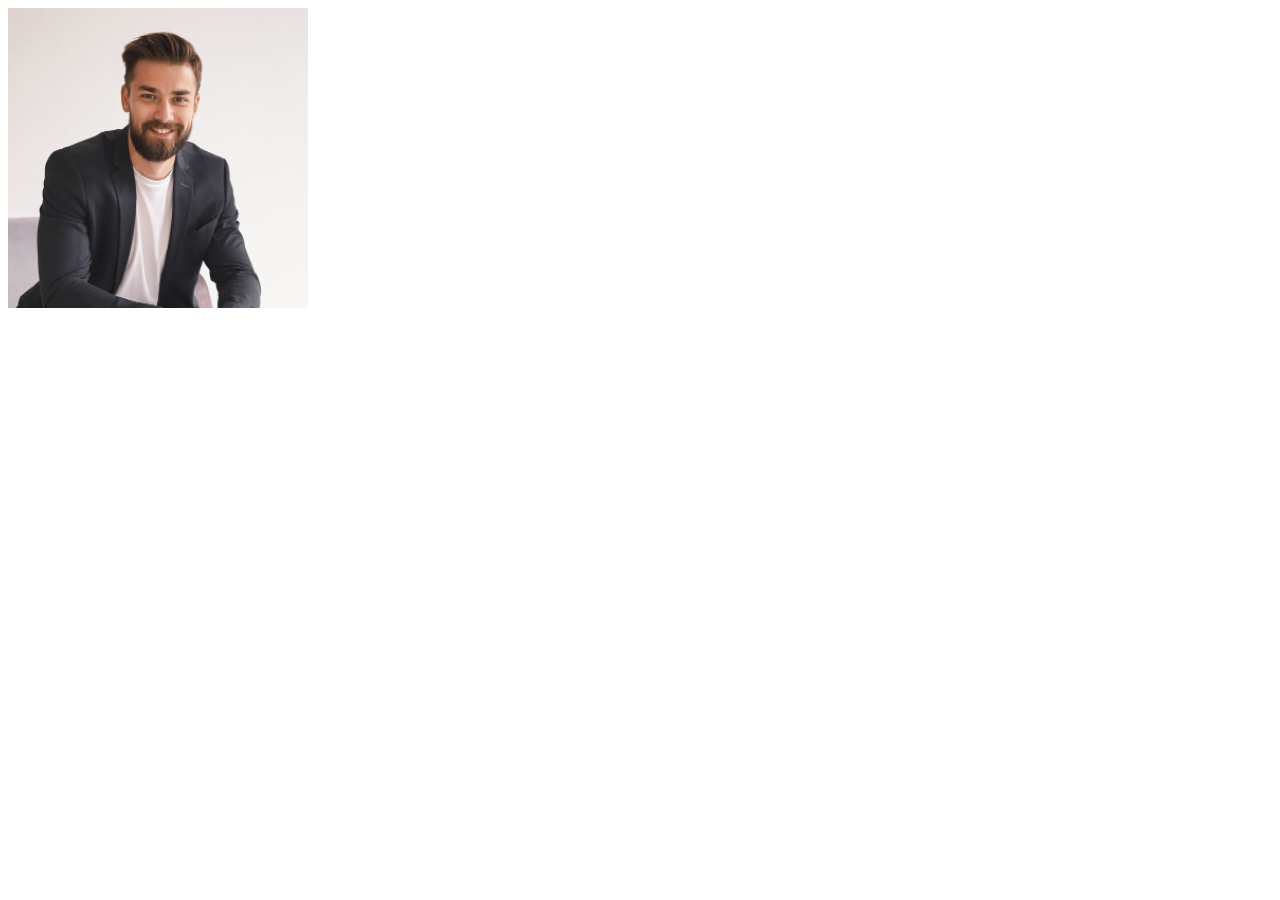
<file: index.html>
<!DOCTYPE html>
<html lang="en">
<head>
    <meta charset="UTF-8">
    <meta http-equiv="X-UA-Compatible" content="IE=edge">
    <meta name="viewport" content="width=device-width, initial-scale=1.0">
    <title>Document</title>
    <style>
        .section{
            width: 300px;
            height: 300px;
            position: relative;
        }
        .section:hover .detsils{
            display: block;
        }
        img{
            width: 100%;
            z-index: 10;
        }
        .detsils{
            width: 300px;
            height: 300px;
            background-color: rgba(235, 15, 206, 0.5);
            position: absolute;
            top: 0;
            display: none;
            transition-duration: 5s !important;
        }

    </style>
</head>
<body>
    
    <div class="section">
        <div class="img">
            <img src="/teacher7.jpg" alt="">
        </div>
        <div class="detsils">
            
        </div>
    </div>



</body>
</html>
</file>
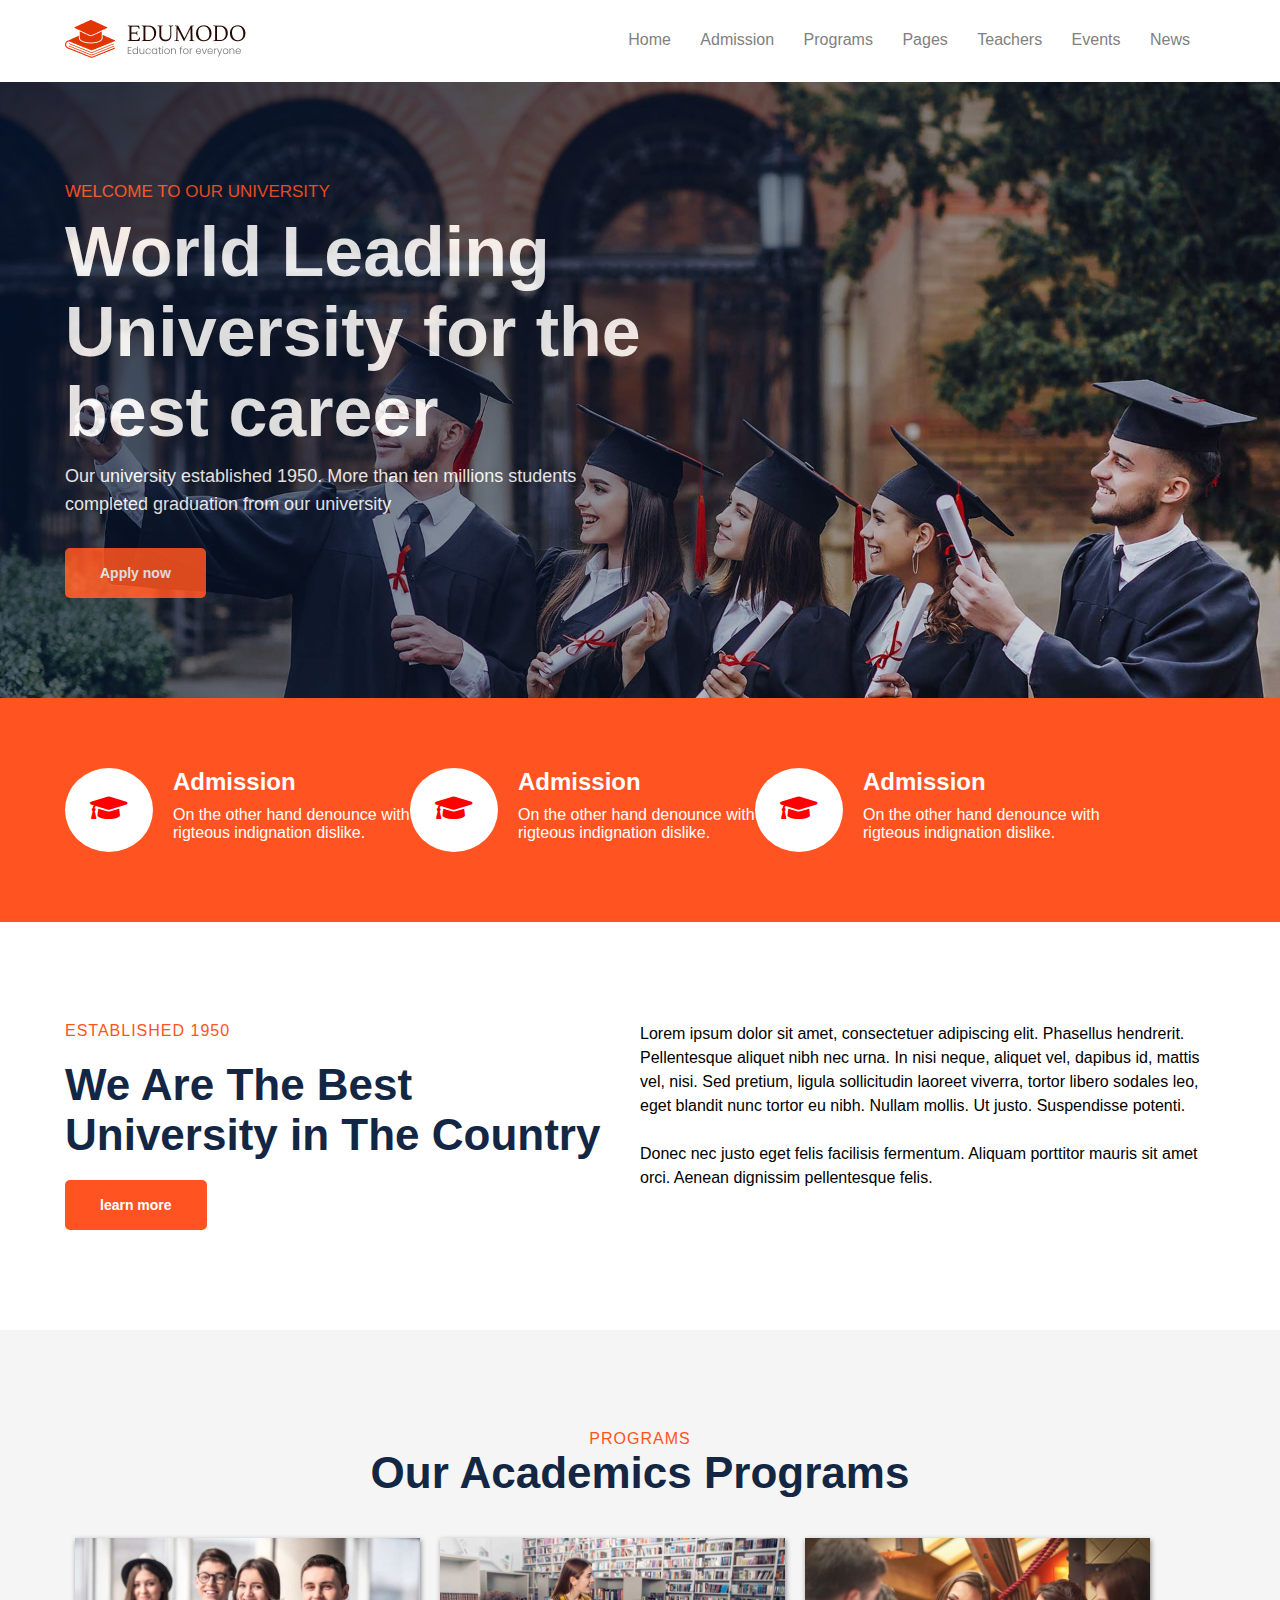
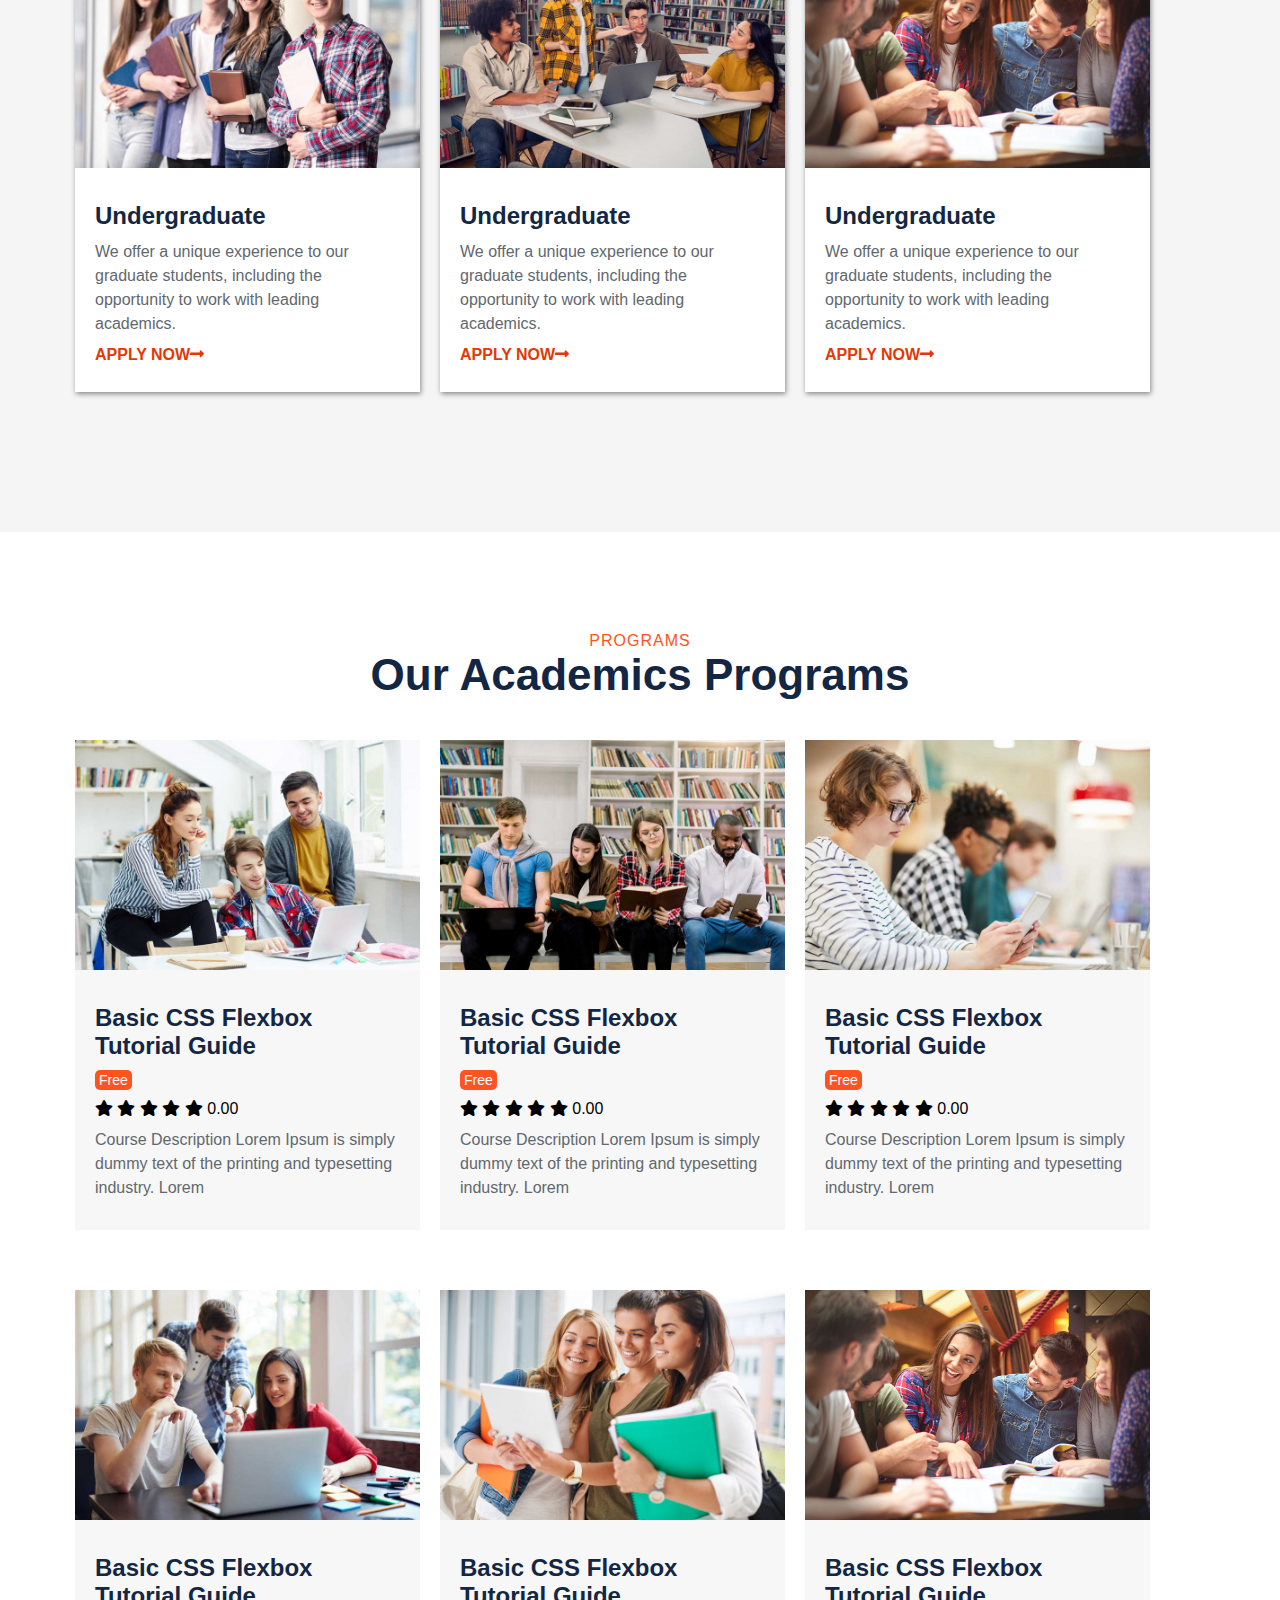
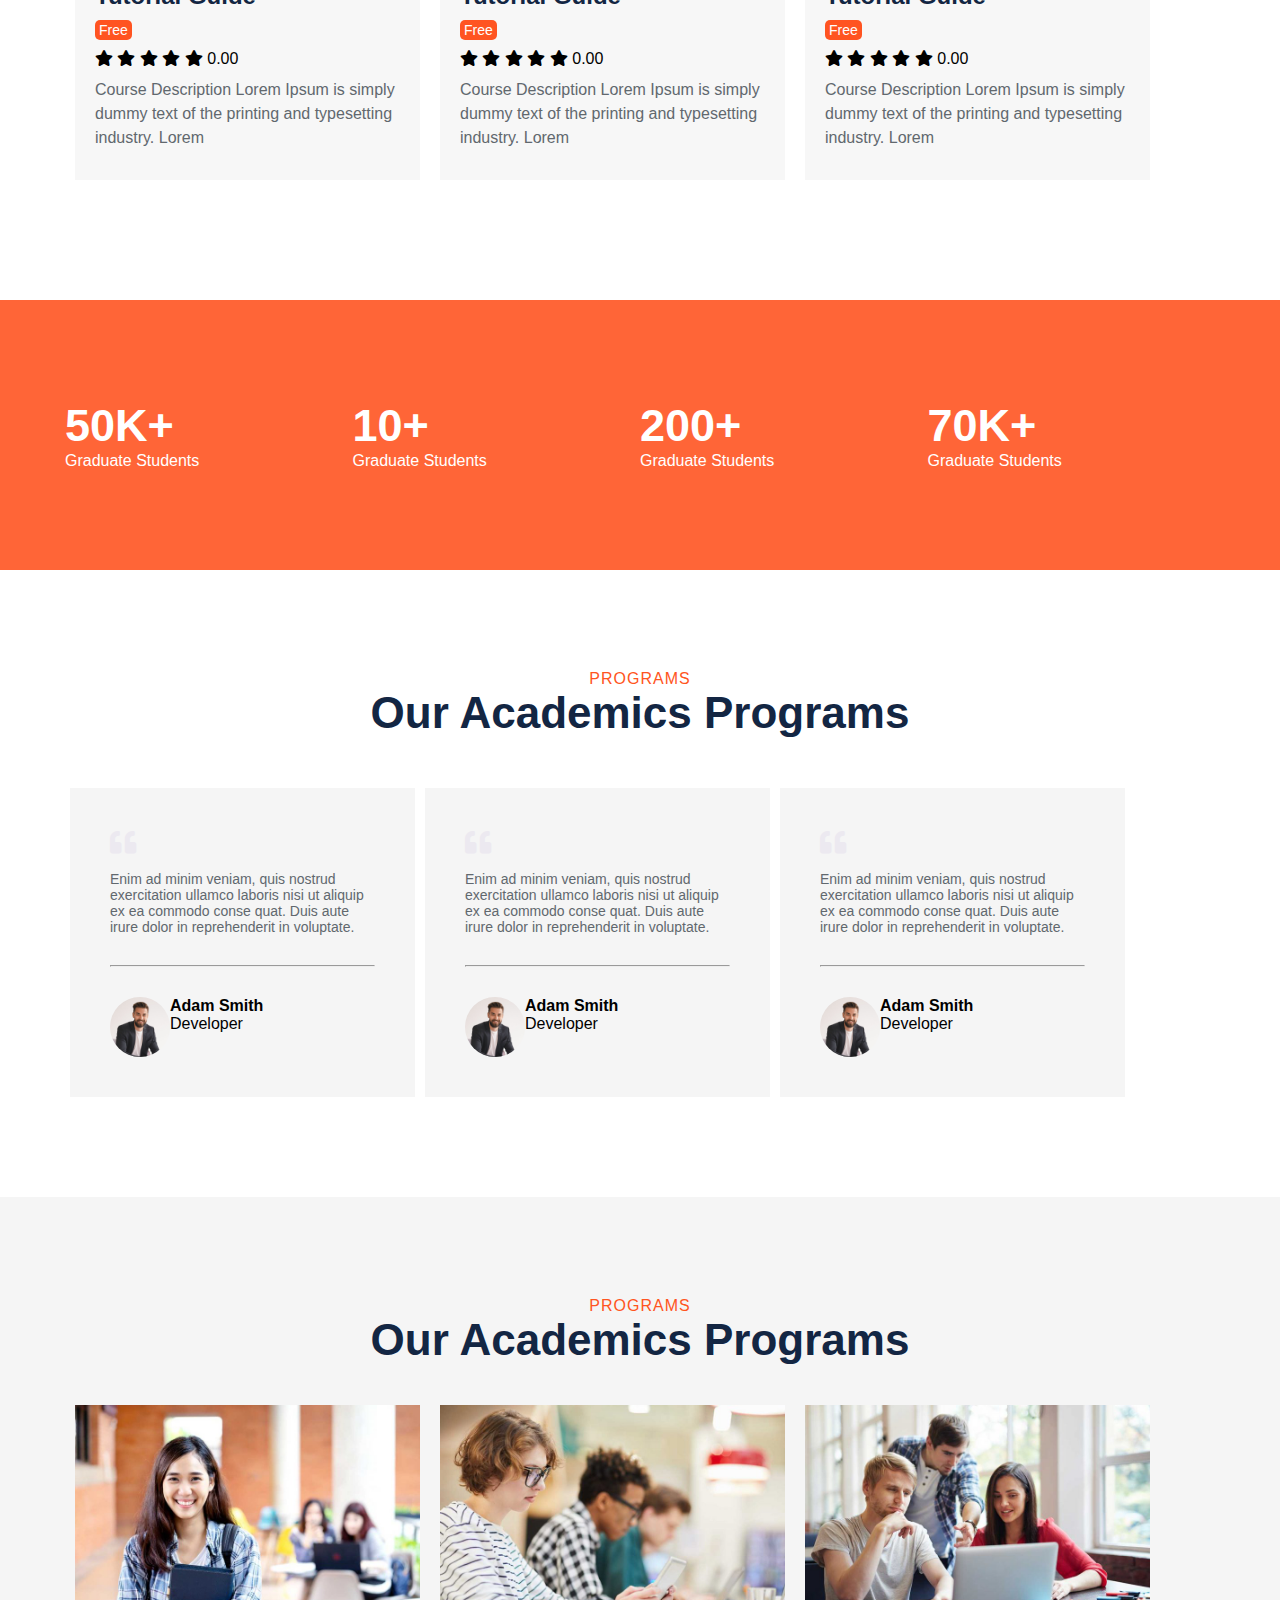
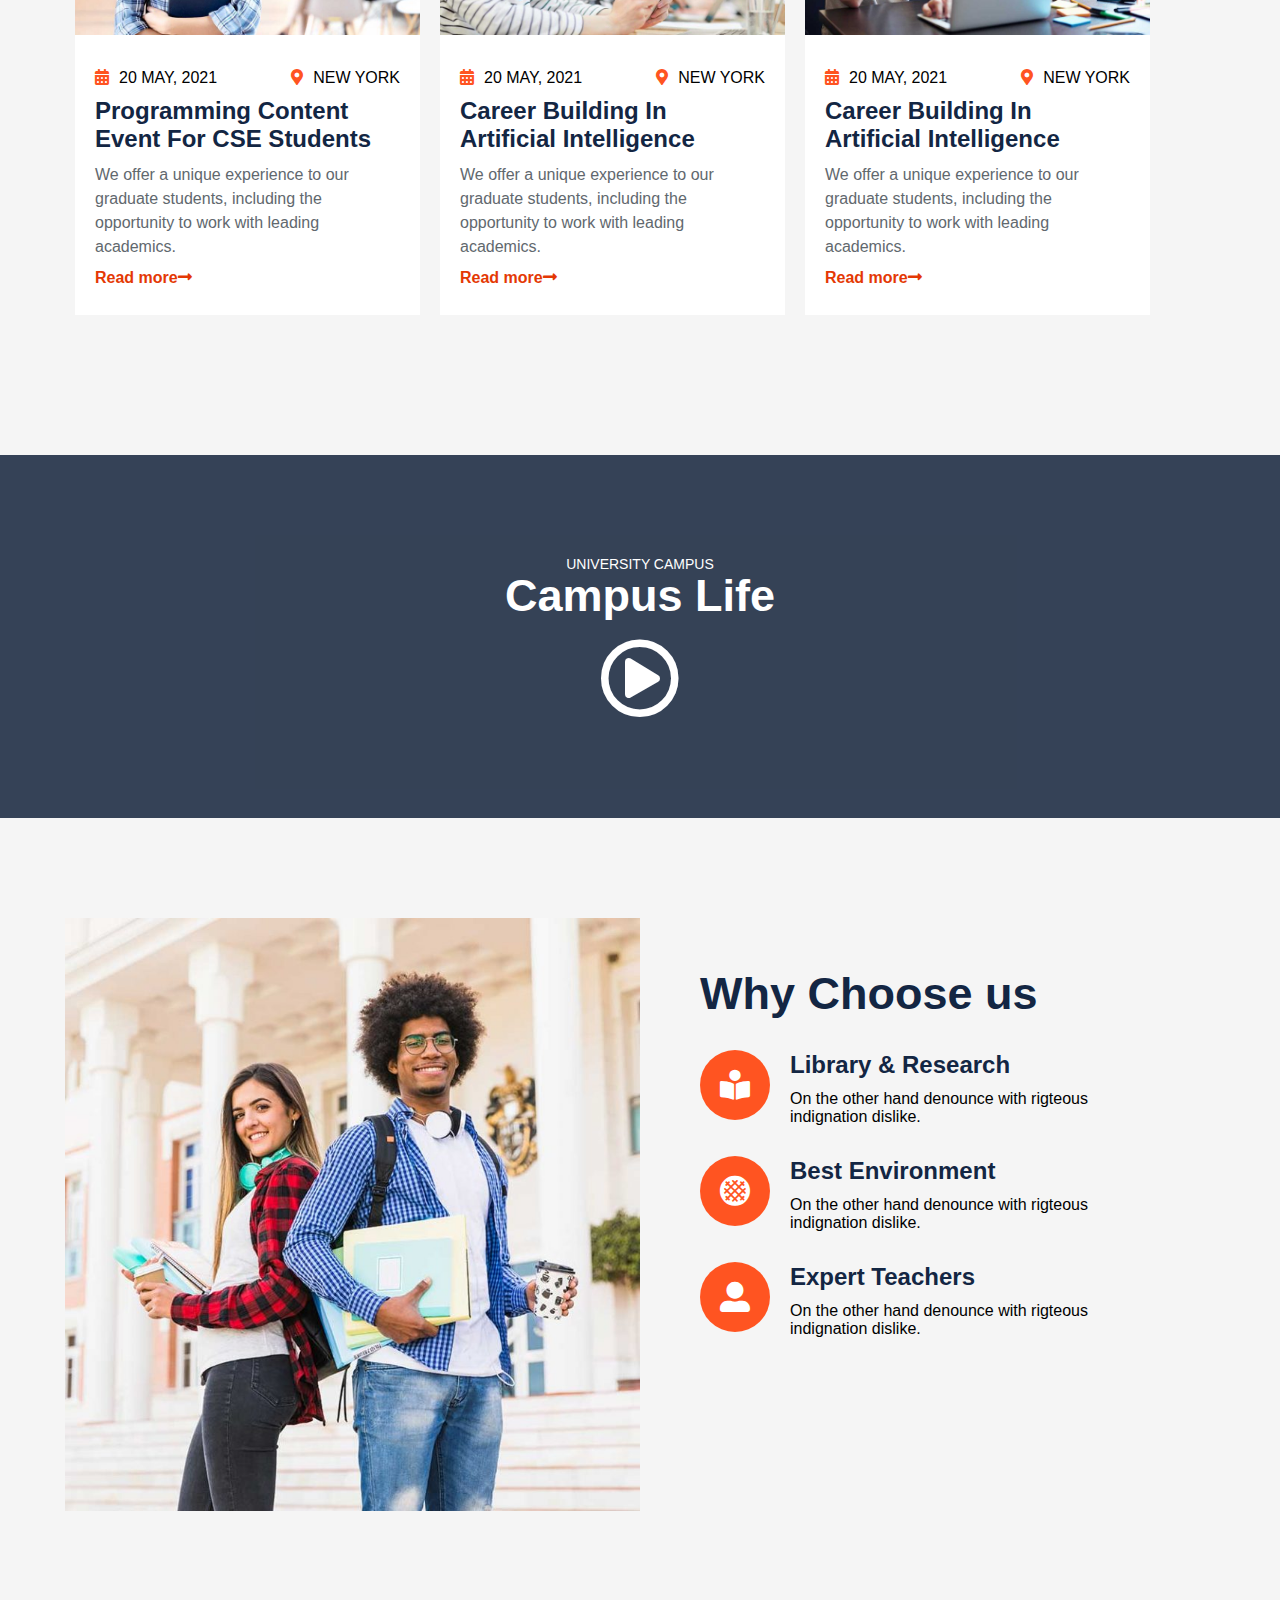
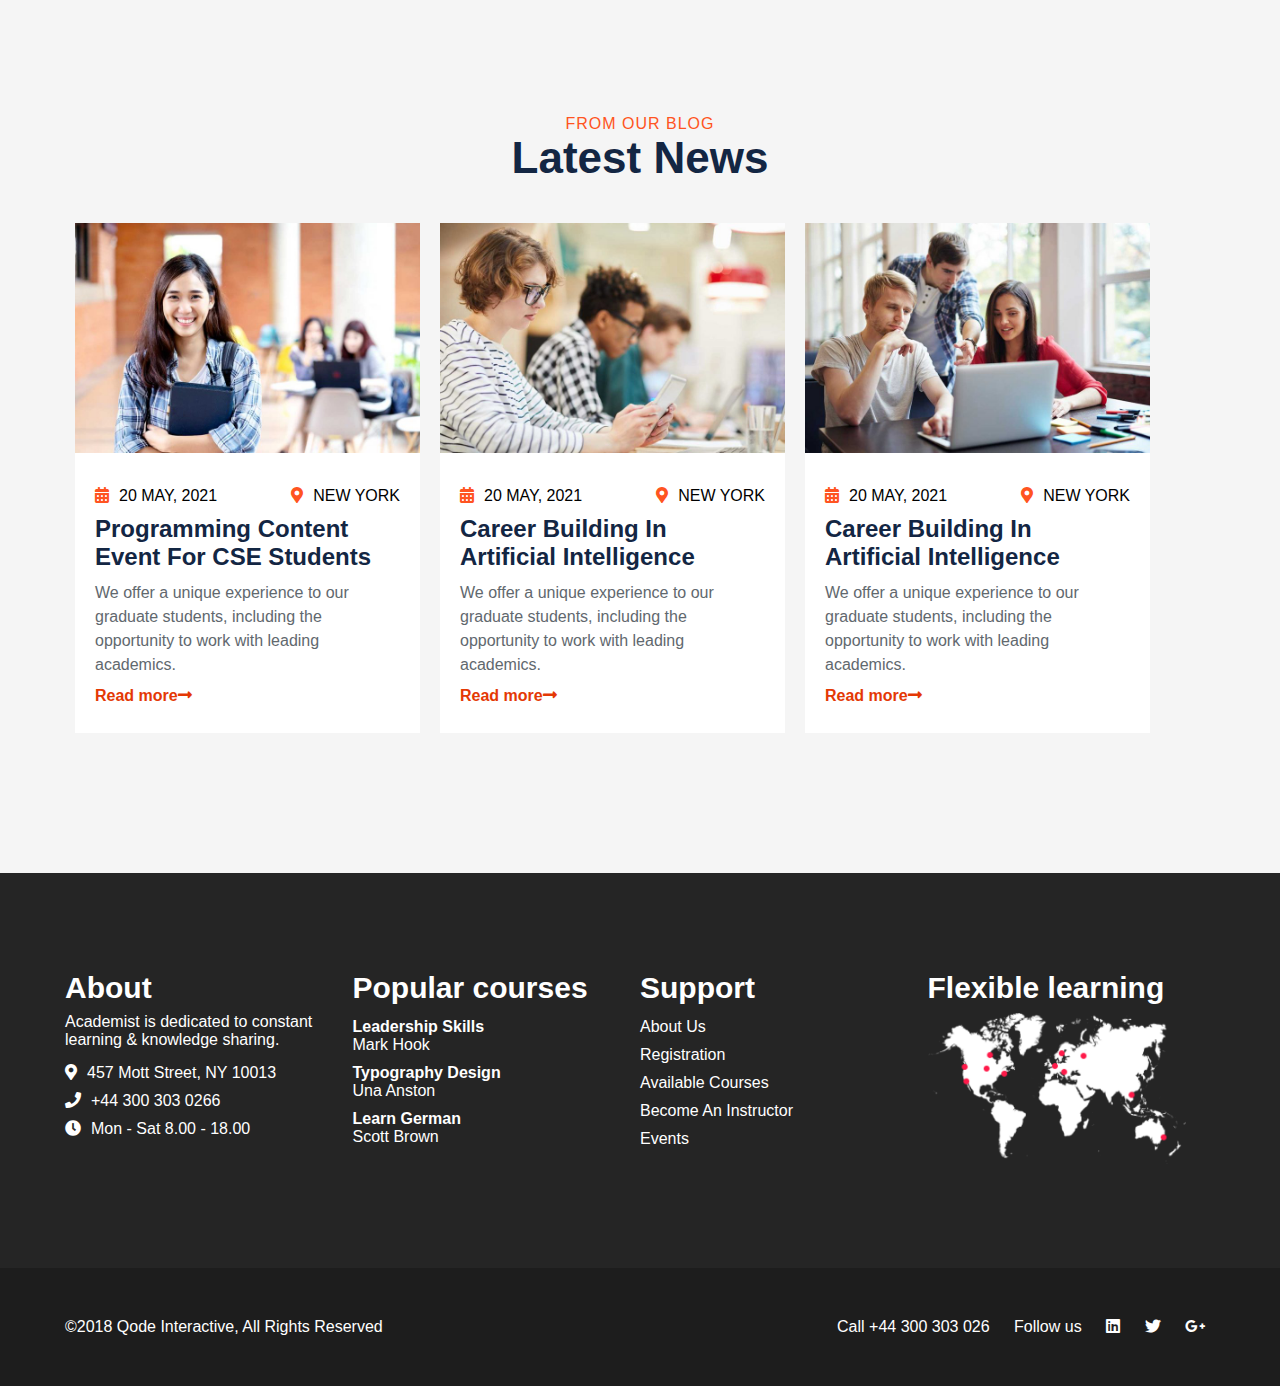
<file: edumodo/index.html>
<!DOCTYPE html>
<html lang="en">
<head>
    <meta charset="UTF-8">
    <meta http-equiv="X-UA-Compatible" content="IE=edge">
    <meta name="viewport" content="width=device-width, initial-scale=1.0">
    <title>University-V2 &#8211; Just another Edumodo Sites site</title>
    <link rel="stylesheet" href="css/style.css">
    <link rel="stylesheet" href="css/defult.css">
    <link rel="shortcut icon" href="favicon.ico" type="image/x-icon">
    <link rel="stylesheet" href="css/all.min.css">
</head>
<body>
    <header>
        <div class="container">
            <div class="col-20">
                <div class="logo">
                    <img src="img/logo/University-V2.png" alt="">
                </div>
            </div>
            <div class="col-80">
                <div class="menu">
                    <nav>
                        <ul>
                            <li><a href="#">Home</a></li>
                            <li><a href="#">Admission</a></li>
                            <li><a href="#">Programs</a></li>
                            <li><a href="#">Pages</a></li>
                            <li><a href="#">Teachers</a></li>
                            <li><a href="#">Events</a></li>
                            <li><a href="#">News</a></li>
                        </ul>
                    </nav>
                </div>
            </div>
        </div>

    </header>
    <!-- header area markup finish -->

    <!-- hero section markup start form here -->
    <section id="hero" class="hero">
        <div class="bg-overlay  section-padding">
            <div class="container">
                <div class="text col-60">
                    <span>WELCOME TO OUR UNIVERSITY</span>
                    <h3>World Leading University for the best career</h3>
                    <p>Our university established 1950. More than ten millions students <br> completed graduation from our university</p>
                    <button>Apply now</button>
                    
                </div>
            </div>
        </div>
    </section>
    <!-- hero section area markup area finish -->

    <!-- service section area design start from here -->
    <section id="service" class="service">
        <div class="container">
            <div class="col-33 content">
                <div class="icon">
                    <i class="fas fa-graduation-cap"></i>
                </div>
                <div class="text">
                    <h3>Admission</h3>
                    <span>On the other hand denounce with rigteous indignation dislike.</span>
                </div>
            </div>
            <div class="col-33 content">
                <div class="icon">
                    <i class="fas fa-graduation-cap"></i>
                </div>
                <div class="text">
                    <h3>Admission</h3>
                    <span>On the other hand denounce with rigteous indignation dislike.</span>
                </div>
            </div>
            <div class="col-33 content">
                <div class="icon">
                    <i class="fas fa-graduation-cap"></i>
                </div>
                <div class="text">
                    <h3>Admission</h3>
                    <span>On the other hand denounce with rigteous indignation dislike.</span>
                </div>
            </div>
        </div>
    </section>

    <!-- service area design finsh here -->

    <!-- best-univercity area design start form here -->

    <section id="best-univercity" class="best-univercity section-padding">
        <div class="container">
            <div class="col-50">
                <span>ESTABLISHED 1950</span>
                <h3>We Are The Best University in The Country</h3>
                <button>learn more</button>
            </div>
            <div class="col-50">
                <p>Lorem ipsum dolor sit amet, consectetuer adipiscing elit. Phasellus hendrerit. Pellentesque aliquet nibh nec urna. In nisi neque, aliquet vel, dapibus id, mattis vel, nisi. Sed pretium, ligula sollicitudin laoreet viverra, tortor libero sodales leo, eget blandit nunc tortor eu nibh. Nullam mollis. Ut justo. Suspendisse potenti. <br> <br> Donec nec justo eget felis facilisis fermentum. Aliquam porttitor mauris sit amet orci. Aenean dignissim pellentesque felis.</p>
            </div>
        </div>
    </section>

    <!-- best university area design area finish here -->

    <!-- PROGRAMS area design satart from here -->
<section id="program" class="program section-padding">
    <div class="container">
        <div class="text">
            <span>programs</span>
            <h3>Our Academics Programs</h3>
        </div>
            <div class="col-33 dgree">
                <img src="img/program/course-img-1-768x512.jpg" alt="">
                <div class="content">
                    <h2>Undergraduate</h2>
                    <p>We offer a unique experience to our graduate students, including the opportunity to work with leading academics.</p>
                    <a href="#">APPLY NOW<i aria-hidden="true" class="fas fa-long-arrow-alt-right"></i></a>
                </div>
            </div>
            <div class="col-33 dgree">
                <img src="img/program//course-img-7-768x512.jpg" alt="">
                <div class="content">
                    <h2>Undergraduate</h2>
                    <p>We offer a unique experience to our graduate students, including the opportunity to work with leading academics.</p>
                    <a href="#">APPLY NOW<i aria-hidden="true" class="fas fa-long-arrow-alt-right"></i></a>
                </div>
            </div>
            <div class="col-33 dgree">
                <img src="img/program//course-img-9-768x512.jpg" alt="">
                <div class="content">
                    <h2>Undergraduate</h2>
                    <p>We offer a unique experience to our graduate students, including the opportunity to work with leading academics.</p>
                    <a href="#">APPLY NOW<i aria-hidden="true" class="fas fa-long-arrow-alt-right"></i></a>
                </div>
            </div>
    </div>
</section>
<!-- program area design finish from here -->

<!-- course area design start from here -->
<course id="course" class="course">
    <div class="container  section-padding">
        <div class="text">
            <span>programs</span>
            <h3>Our Academics Programs</h3>
        </div>
            <div class="col-33 class">
                <img src="img/course/course-img-2-768x512.jpg" alt="">
                <div class="content">
                    <h2>Basic CSS Flexbox Tutorial Guide</h2>
                    <h6>free</h6>
                    <br>
                    
                    <span class="fa fa-star checked"></span>
                    <span class="fa fa-star checked"></span>
                    <span class="fa fa-star checked"></span>
                    <span class="fa fa-star"></span>
                    <span class="fa fa-star"></span>
                    <span>0.00</span>

                    <p>Course Description Lorem Ipsum is simply dummy text of the printing and typesetting industry. Lorem</p>
                </div>
            </div>
            <div class="col-33 class">
                <img src="img/course/course-img-3-768x512.jpg" alt="">
                <div class="content">
                    <h2>Basic CSS Flexbox Tutorial Guide</h2>
                    <h6>free</h6>
                    <br>
                    
                    <span class="fa fa-star checked"></span>
                    <span class="fa fa-star checked"></span>
                    <span class="fa fa-star checked"></span>
                    <span class="fa fa-star"></span>
                    <span class="fa fa-star"></span>
                    <span>0.00</span>

                    <p>Course Description Lorem Ipsum is simply dummy text of the printing and typesetting industry. Lorem</p>
                </div>
            </div>
            <div class="col-33 class">
                <img src="img/course/course-img-5-768x512.jpg" alt="">
                <div class="content">
                    <h2>Basic CSS Flexbox Tutorial Guide</h2>
                    <h6>free</h6>
                    <br>
                    
                    <span class="fa fa-star checked"></span>
                    <span class="fa fa-star checked"></span>
                    <span class="fa fa-star checked"></span>
                    <span class="fa fa-star"></span>
                    <span class="fa fa-star"></span>
                    <span>0.00</span>

                    <p>Course Description Lorem Ipsum is simply dummy text of the printing and typesetting industry. Lorem</p>
                </div>
            </div>
            <div class="col-33 class">
                <img src="img/course/course-img-6-768x512.jpg" alt="">
                <div class="content">
                    <h2>Basic CSS Flexbox Tutorial Guide</h2>
                    <h6>free</h6>
                    <br>
                    
                    <span class="fa fa-star checked"></span>
                    <span class="fa fa-star checked"></span>
                    <span class="fa fa-star checked"></span>
                    <span class="fa fa-star"></span>
                    <span class="fa fa-star"></span>
                    <span>0.00</span>

                    <p>Course Description Lorem Ipsum is simply dummy text of the printing and typesetting industry. Lorem</p>
                </div>
            </div>
            <div class="col-33 class">
                <img src="img/course/course-img-8-768x512.jpg" alt="">
                <div class="content">
                    <h2>Basic CSS Flexbox Tutorial Guide</h2>
                    <h6>free</h6>
                    <br>
                    
                    <span class="fa fa-star checked"></span>
                    <span class="fa fa-star checked"></span>
                    <span class="fa fa-star checked"></span>
                    <span class="fa fa-star"></span>
                    <span class="fa fa-star"></span>
                    <span>0.00</span>

                    <p>Course Description Lorem Ipsum is simply dummy text of the printing and typesetting industry. Lorem</p>
                </div>
            </div>
            <div class="col-33 class">
                <img src="img/course/course-img-9.jpg" alt="">
                <div class="content">
                    <h2>Basic CSS Flexbox Tutorial Guide</h2>
                    <h6>free</h6>
                    <br>
                    
                    <span class="fa fa-star checked"></span>
                    <span class="fa fa-star checked"></span>
                    <span class="fa fa-star checked"></span>
                    <span class="fa fa-star"></span>
                    <span class="fa fa-star"></span>
                    <span>0.00</span>

                    <p>Course Description Lorem Ipsum is simply dummy text of the printing and typesetting industry. Lorem</p>
                </div>
            </div>
    </div>
</course>

<!-- course area design finish here -->

<!-- our client area design start from here -->
<section id="our-client" class="our-client">
    <div class="overlay  section-padding">
        <div class="container">
            <div class="col-25">
                <h3>50K+</h3>
                <span>Graduate Students</span>
            </div>
            <div class="col-25">
                <h3>10+</h3>
                <span>Graduate Students</span>
            </div>
            <div class="col-25">
                <h3>200+</h3>
                <span>Graduate Students</span>
            </div>
            <div class="col-25">
                <h3>70K+</h3>
                <span>Graduate Students</span>
            </div>
        </div>
    </div>
</section>

<!-- our client section area design start from here -->

<!-- testimonail area design start from here -->
<section id="testimonail" class="tesimonail  section-padding">
    <div class="container">
        <div class="text">
            <span>programs</span>
            <h3>Our Academics Programs</h3>
        </div>
        <div class="client">
            <div class="col-33 class">
                <div class="content">
                    <p> Enim ad minim veniam, quis nostrud exercitation ullamco laboris nisi ut aliquip ex ea commodo conse quat. Duis aute irure dolor in reprehenderit in voluptate.</p>
                    <hr>
                    <div class="person">
                        <img src="img/author/teacher7.jpg" alt="">
                        <div class="details">
                            <h4>Adam Smith</h4>
                            <p>Developer</p>
                        </div>
                    </div>
                </div>
            </div>
            <div class="col-33 class">
                <div class="content">
                    <p> Enim ad minim veniam, quis nostrud exercitation ullamco laboris nisi ut aliquip ex ea commodo conse quat. Duis aute irure dolor in reprehenderit in voluptate.</p>
                    <hr>
                    <div class="person">
                        <img src="img/author/teacher7.jpg" alt="">
                        <div class="details">
                            <h4>Adam Smith</h4>
                            <p>Developer</p>
                        </div>
                    </div>
                </div>
            </div>
            <div class="col-33 class">
                <div class="content">
                    <p> Enim ad minim veniam, quis nostrud exercitation ullamco laboris nisi ut aliquip ex ea commodo conse quat. Duis aute irure dolor in reprehenderit in voluptate.</p>
                    <hr>
                    <div class="person">
                        <img src="img/author/teacher7.jpg" alt="">
                        <div class="details">
                            <h4>Adam Smith</h4>
                            <p>Developer</p>
                        </div>
                    </div>
                </div>
            </div>
        </div>
    </div>
</section>

<!-- tesimonail area design finish from here -->
    <!-- evernt area design satart from here -->
    <section id="Events" class="Events section-padding">
        <div class="container">
            <div class="text">
                <span>programs</span>
                <h3>Our Academics Programs</h3>
            </div>
                <div class="col-33 Even">
                    <img src="img/event/course-img-4-768x512.jpg" alt="">
                    <div class="content">
                        <ul>
                            <li><i class="fas fa-calendar-alt"></i>20 MAY, 2021</li>
                            <li><i class="fas fa-map-marker-alt"></i>NEW YORK</li>
                        </ul>
                        <h2>Programming Content Event for CSE Students</h2>
                        <p>We offer a unique experience to our graduate students, including the opportunity to work with leading academics.</p>
                        <a href="#">Read more<i aria-hidden="true" class="fas fa-long-arrow-alt-right"></i></a>
                    </div>
                </div>
                <div class="col-33 Even">
                    <img src="img/event/course-img-5-768x512.jpg" alt="">
                    <div class="content">
                        <ul>
                            <li><i class="fas fa-calendar-alt"></i>20 MAY, 2021</li>
                            <li><i class="fas fa-map-marker-alt"></i>NEW YORK</li>
                        </ul>
                        <h2>Career Building in Artificial Intelligence</h2>
                        <p>We offer a unique experience to our graduate students, including the opportunity to work with leading academics.</p>
                        <a href="#">Read more<i aria-hidden="true" class="fas fa-long-arrow-alt-right"></i></a>
                    </div>
                </div>
                <div class="col-33 Even">
                    <img src="img/event/course-img-6-768x512.jpg" alt="">
                    <div class="content">
                        <ul>
                            <li><i class="fas fa-calendar-alt"></i>20 MAY, 2021</li>
                            <li><i class="fas fa-map-marker-alt"></i>NEW YORK</li>
                        </ul>
                        <h2>Career Building in Artificial Intelligence</h2>
                        <p>We offer a unique experience to our graduate students, including the opportunity to work with leading academics.</p>
                        <a href="#">Read more<i aria-hidden="true" class="fas fa-long-arrow-alt-right"></i></a>
                    </div>
                </div>
        </div>
    </section>
    <!-- Events area design finish from here -->

    <!-- Campus section area design start from here -->

    <section id="campus" class="campus ">
        <div class="overlay  section-padding">
            <div class="container">
                <span>UNIVERSITY CAMPUS</span>
                <h3>Campus Life</h3>
                <button><i class="far fa-play-circle"></i></button>
            </div>
        </div>
    </section>
<!-- campus section area design finish here -->

<!-- why choose us area design start from here -->
<section id="choose" class="choose  section-padding">
    <div class="container">
        <div class="col-50">
            <img src="img/about-img-4-768x792.jpg" alt="">
        </div>
        <div class="col-50">
            <div class="content">
            <h3>Why Choose us</h3>
                <div class="work">
                    <div class="icon">
                        <i class="fas fa-book-reader"></i>
                    </div>
                    <div class="text">
                        <h4>Library & Research</h3>
                        <span>On the other hand denounce with rigteous <br> indignation dislike.</span>
                    </div>
                </div>
                <div class="work">
                    <div class="icon">
                        <i class="fas fa-stroopwafel"></i>
                    </div>
                    <div class="text">
                        <h4>Best Environment</h3>
                        <span>On the other hand denounce with rigteous <br> indignation dislike.</span>
                    </div>
                </div>
                <div class="work">
                    <div class="icon">
                        <i class="fas fa-user-alt"></i>
                    </div>
                    <div class="text">
                        <h4>Expert Teachers</h3>
                        <span>On the other hand denounce with rigteous <br> indignation dislike.</span>
                    </div>
                </div>
                </div>
        </div>
    </div>
</section>
<!-- choose area design finish here  -->

<!-- PROGRAMS area design satart from here -->
    <!-- <section id="teacher" class="teacher section-padding">
        <div class="container">
            <div class="text">
                <span>TEACHER</span>
                <h3>Our Expert Teachers</h3>
            </div>
               <div class="col-25">
                   <div class="teach">
                       <div class="img">
                            <img src="img/teacher/teacher7.jpg" alt="">   
                        </div>
                                <ul>
                                    <li><a href="#"><i class="fab fa-facebook-f"></i></a></li>
                                    <li><a href="#"><i class="fab fa-twitter"></i></a></li>
                                    <li><a href="#"><i class="fab fa-linkedin-in"></i></a></li>
                                </ul>

                   </div>
               </div>
        </div>
    </section> -->
    <!-- latest news area design satart from here -->
    <section id="latest" class="latest section-padding">
        <div class="container">
            <div class="text">
                <span>FROM OUR BLOG</span>
                <h3>Latest News</h3>
            </div>
                <div class="col-33 Even">
                    <img src="img/event/course-img-4-768x512.jpg" alt="">
                    <div class="content">
                        <ul>
                            <li><i class="fas fa-calendar-alt"></i>20 MAY, 2021</li>
                            <li><i class="fas fa-map-marker-alt"></i>NEW YORK</li>
                        </ul>
                        <h2>Programming Content Event for CSE Students</h2>
                        <p>We offer a unique experience to our graduate students, including the opportunity to work with leading academics.</p>
                        <a href="#">Read more<i aria-hidden="true" class="fas fa-long-arrow-alt-right"></i></a>
                    </div>
                </div>
                <div class="col-33 Even">
                    <img src="img/event/course-img-5-768x512.jpg" alt="">
                    <div class="content">
                        <ul>
                            <li><i class="fas fa-calendar-alt"></i>20 MAY, 2021</li>
                            <li><i class="fas fa-map-marker-alt"></i>NEW YORK</li>
                        </ul>
                        <h2>Career Building in Artificial Intelligence</h2>
                        <p>We offer a unique experience to our graduate students, including the opportunity to work with leading academics.</p>
                        <a href="#">Read more<i aria-hidden="true" class="fas fa-long-arrow-alt-right"></i></a>
                    </div>
                </div>
                <div class="col-33 Even">
                    <img src="img/event/course-img-6-768x512.jpg" alt="">
                    <div class="content">
                        <ul>
                            <li><i class="fas fa-calendar-alt"></i>20 MAY, 2021</li>
                            <li><i class="fas fa-map-marker-alt"></i>NEW YORK</li>
                        </ul>
                        <h2>Career Building in Artificial Intelligence</h2>
                        <p>We offer a unique experience to our graduate students, including the opportunity to work with leading academics.</p>
                        <a href="#">Read more<i aria-hidden="true" class="fas fa-long-arrow-alt-right"></i></a>
                    </div>
                </div>
        </div>
    </section>
    <!-- latest-news area design finish from here -->


<!-- footer area design start from here -->
<footer class="section-padding">
    <div class="container">
        <div class="col-25">
            <h3>About</h3>
            <span>Academist is dedicated to constant learning & knowledge sharing.</span>
            <ul>
                <li><a href="#"><i class="fas fa-map-marker-alt"></i>457 Mott Street, NY 10013</a></li>
                <li><a href="#"><i class="fas fa-phone"></i>+44 300 303 0266</a></li>
                <li><a href="#"><i class="fas fa-clock"></i>Mon - Sat 8.00 - 18.00</a></li>
            </ul>
        </div>
        <div class="col-25">
            <h3>Popular courses</h3>
            <ul>
                <li>
                    <h4>Leadership Skills</h4>
                    <span>Mark Hook</span>
                </li>
                <li>
                    <h4>Typography Design</h4>
                    <span>Una Anston</span>
                </li>
                <li>
                    <h4>Learn German</h4>
                    <span>Scott Brown</span>
                </li>
            </ul>
        </div>
        <div class="col-25">
            <h3>Support</h3>
            <ul>
                <li><a href="#">About Us
                </a></li>
                <li><a href="#">Registration</a></li>
                <li><a href="#">Available Courses</a></li>
                <li><a href="#">Become An Instructor</a></li>
                <li><a href="#">Events</a></li>
            </ul>
        </div>
        <div class="col-25">
            <h3>Flexible learning</h3>
            <div class="map">
                <img src="img/footer/footer-map-img-300x175.png" alt="">
            </div>
        </div>
    </div>
</footer>
<!-- footer first area markup finish -->

<!-- footer bottom area design start from hera -->
<div class="footer-bottom">
<div class="container ft">
    <span>&copy;2018 <a href="#">Qode Interactive</a>, All Rights Reserved</span>
    <ul>
        <li><a href="#">Call +44 300 303 026</a></li>
        <li><a href="#">Follow us</a></li>
        <li><a href="#"><i class="fab fa-linkedin"></i></a></li>
        <li><a href="#"><i class="fab fa-twitter"></i></a></li>
        <li><a href="#"><i class="fab fa-google-plus-g"></i></a></li>
    </ul>
</div>
</div>
<!-- footer bottom arear design finish -->

</body>
</html>
</file>
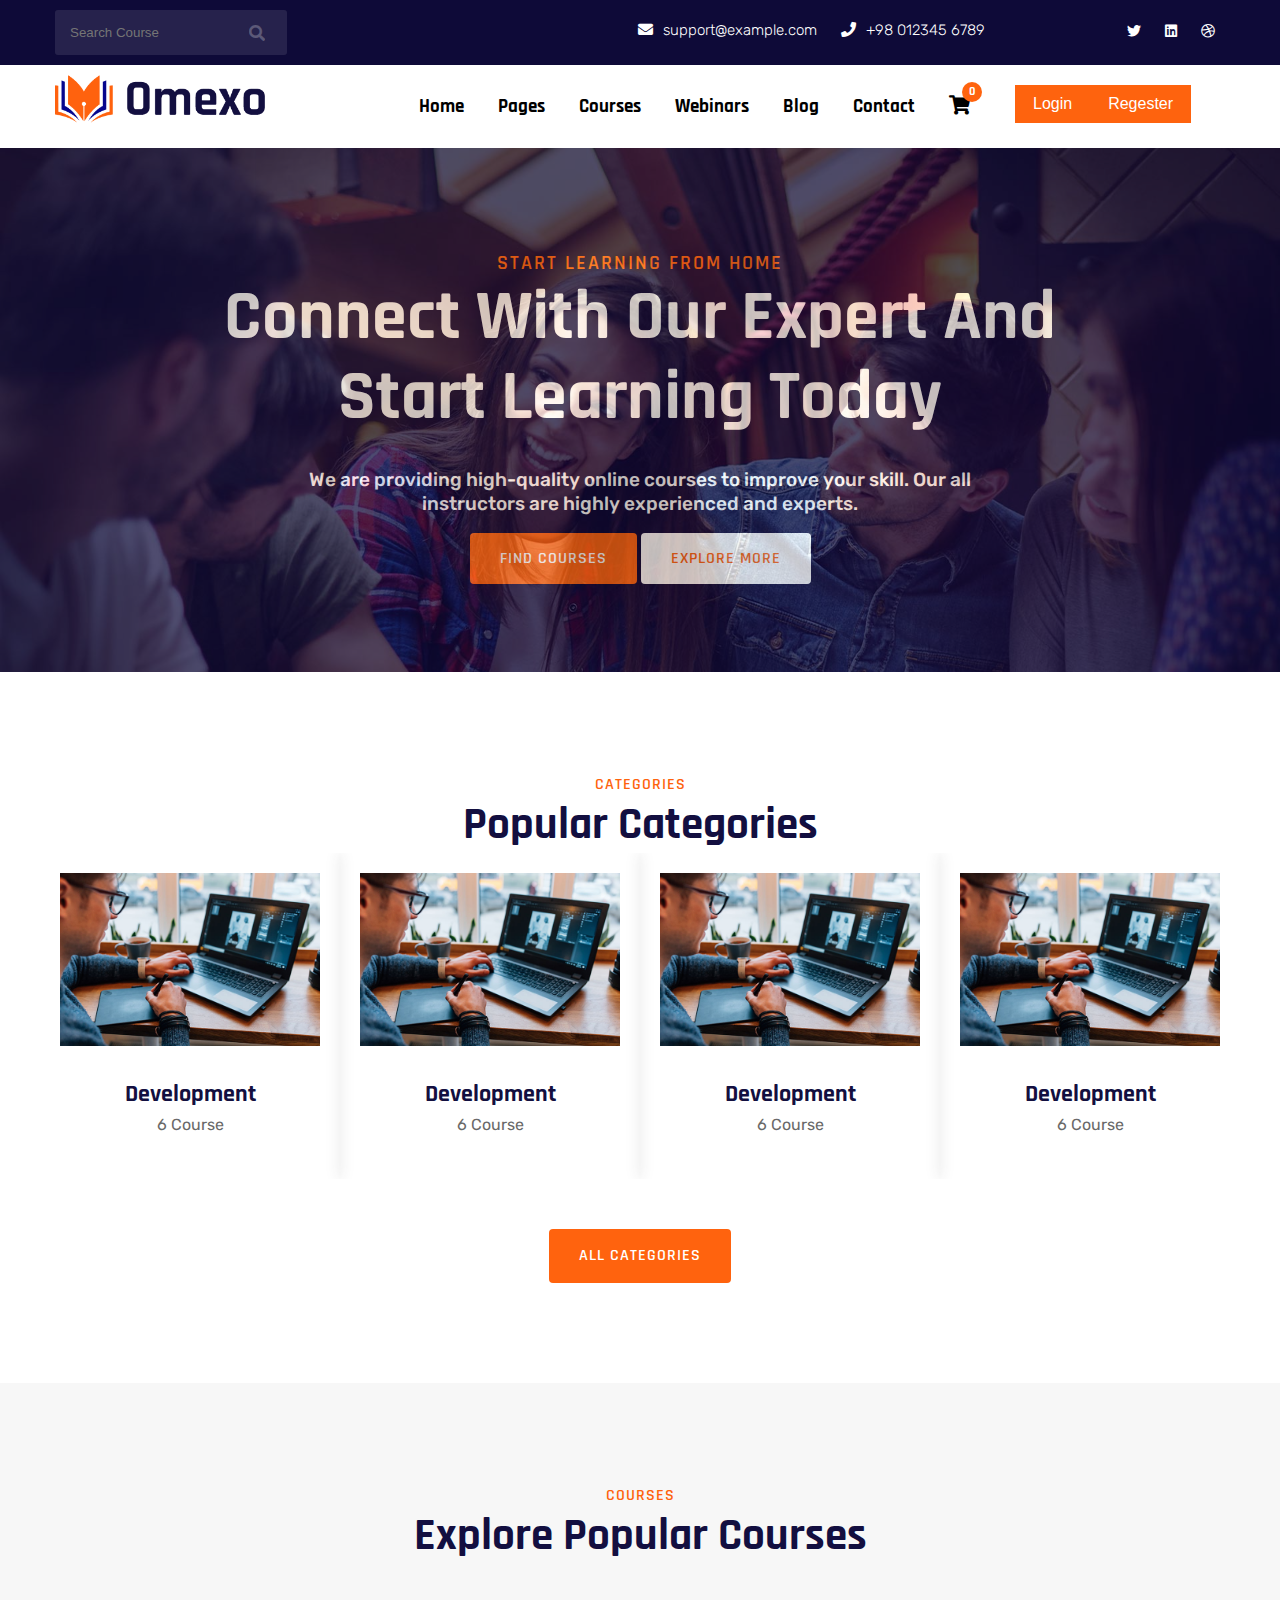
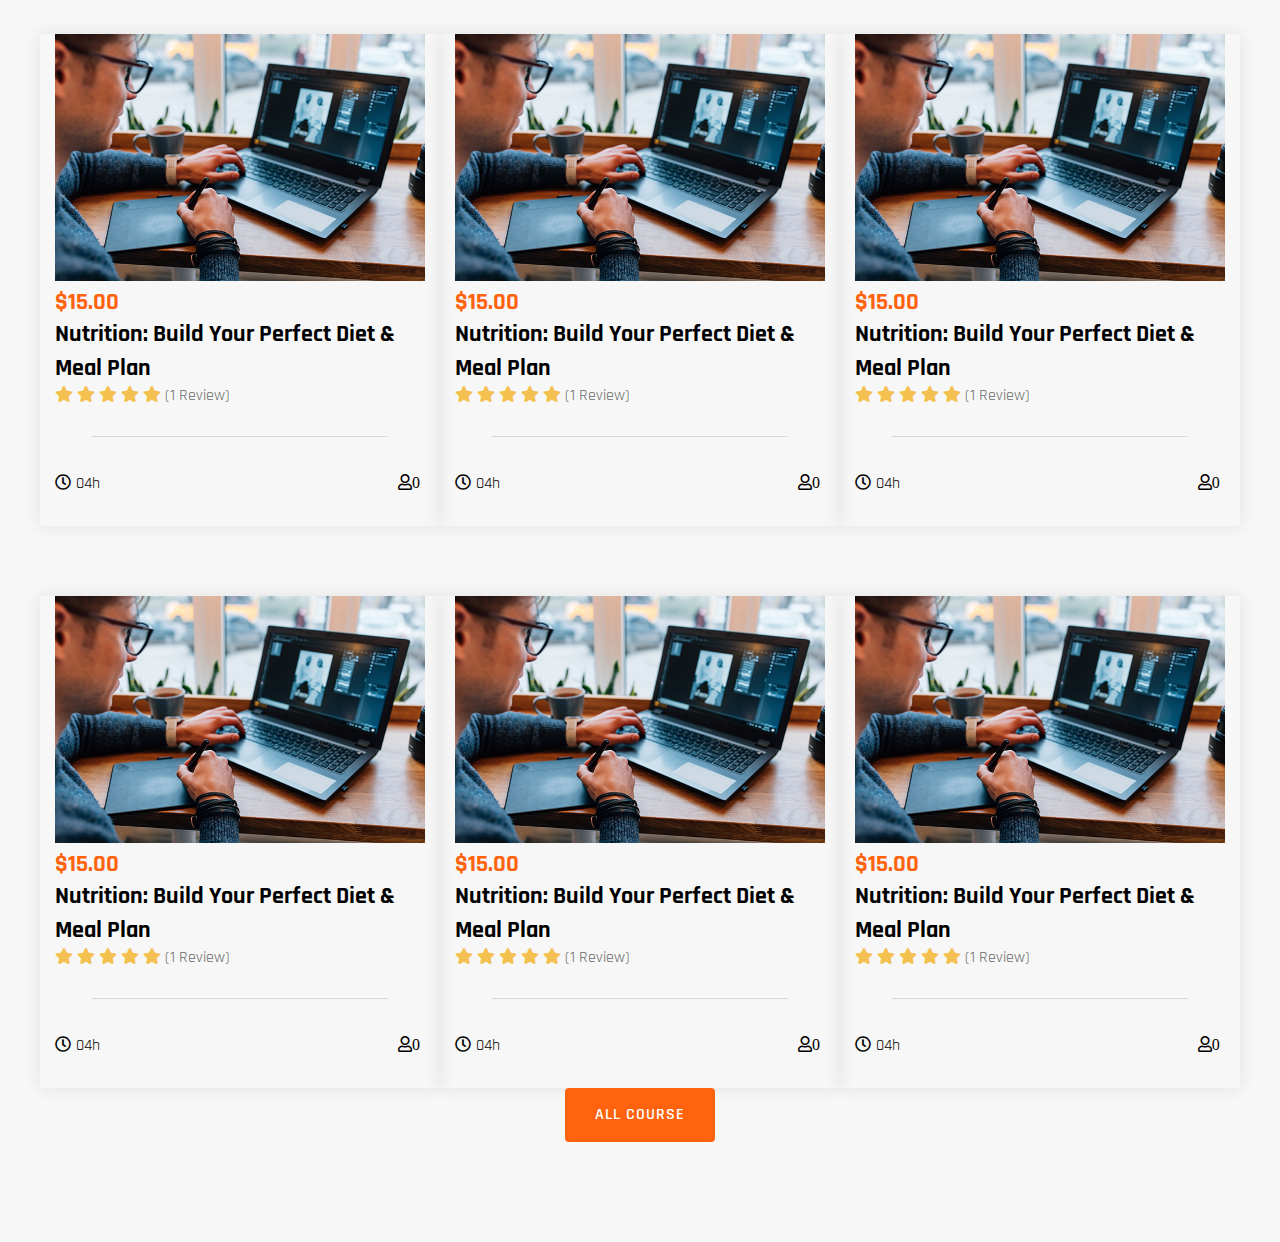
<file: omexo/index.html>
<!DOCTYPE html>
<html lang="en">
<head>
    <meta charset="UTF-8">
    <meta http-equiv="X-UA-Compatible" content="IE=edge">
    <meta name="viewport" content="width=device-width, initial-scale=1.0">
    <title>omexo</title>
    <link rel="stylesheet" href="css/all.min.css">
    <link rel="stylesheet" href="css/defult.css">
    <link rel="stylesheet" href="css/style.css">
    <link rel="preconnect" href="https://fonts.googleapis.com">
    <link rel="preconnect" href="https://fonts.gstatic.com" crossorigin>
    <link href="https://fonts.googleapis.com/css2?family=Rajdhani:wght@300;400;500;600;700&family=Rubik:wght@300;400&display=swap" rel="stylesheet">
</head>
<body>
    <section id="top-header" class="top-header">
        <div class="container">
            <div class="col-20">
                <div class="search-box">
                    <input type="text" placeholder="Search Course" name="" id="">
                    <i class="fas fa-search"></i>
                </div>
            </div>
            <div class="col-60">
                <div class="contact">
                    <span><i class="fas fa-envelope" aria-hidden="true"></i>support@example.com</span>
                    <span><i class="fas fa-phone" aria-hidden="true"></i>+98 012345 6789</span>
                </div>
            </div>
            <div class="col-20">
                <ul class="social-icon">
                    <li><a href="#"><i class="fab fa-twitter"></i></a></li>
                    <li><a href="#"><i class="fab fa-linkedin"></i></a></li>
                    <li><a href="#"><i class="fab fa-dribbble"></i></a></li>
                </ul>
            </div>
        </div>
    </section>
<!-- top header area design start from here -->
    <header id="header" class="header">
        <div class="container">
            <div class="col-20">
               <a href="#"> <img src="img/logo/logo.png" alt="logo"></a>
            </div>
            <div class="col-60">
                <div class="menu">
                    <ul>
                        <li><a href="#">home</a></li>
                        <li><a href="#">Pages</a></li>
                        <li><a href="#">Courses</a></li>
                        <li><a href="#">Webinars</a></li>
                        <li><a href="#">Blog</a></li>
                        <li><a href="#">Contact</a></li>
                        <li><a href="#" class="curt"><i class="fas fa-shopping-cart    "></i></a></li>
                    </ul>
                </div>
            </div>
            <div class="col-20">
                <div class="login">
                    <a href="#">Login</a>
                    <a href="#">Regester</a>
                </div>
            </div>
        </div>
    </header>

    <!-- header area area design finish here -->

    <!-- hero section area design start from here -->   
    <section id="hero" class="hero">
        <div class="overlay section-padding">
            <div class="container">
                <span>START LEARNING FROM HOME</span>
                <h3>Connect With Our Expert And Start Learning Today</h3>
                <p>We are providing high-quality online courses to improve your skill. Our all instructors are highly experienced and experts.</p>
                <div class="link">
                    <a href="#">Find courses</a>
                    <a href="#"> Explore more</a>
                </div>
            </div>
        </div>
    </section>
<!-- hero section area design finish here -->

<!-- catogorie area design start from here -->
    <section id="categori" class="categori section-padding">
        <div class="container">
            <div class="text">
                <span>CATEGORIES</span>
                <h3>Popular Categories</h3>
            </div>
            <div class="category">
                <div class="col-25 box">
                    <img src="img/categorie/cat-1.jpg" alt="categori">
                    <div class="text">
                        <h3>Development</h3>
                        <h5>6 Course</h5>
                    </div>
                </div>
                <div class="col-25 box">
                    <img src="img/categorie/cat-1.jpg" alt="categori">
                    <div class="text">
                        <h3>Development</h3>
                        <h5>6 Course</h5>
                    </div>
                </div>
                <div class="col-25 box">
                    <img src="img/categorie/cat-1.jpg" alt="categori">
                    <div class="text">
                        <h3>Development</h3>
                        <h5>6 Course</h5>
                    </div>
                </div>
                <div class="col-25 box">
                    <img src="img/categorie/cat-1.jpg" alt="categori">
                    <div class="text">
                        <h3>Development</h3>
                        <h5>6 Course</h5>
                    </div>
                </div>
            </div>
            <div class="button">
                <a href="#">All categories</a>
            </div>
        </div>
    </section>
<!-- catogories area design finish here -->
<!-- courses area design start from here -->
<section id="courses" class="courses section-padding">
    <div class="container">
        <div class="text">
            <span>COURSES</span>
            <h3>Explore Popular Courses</h3>
        </div>
        <div class="all-courses">
            <div class="col-33 box">
                <img src="img/categorie/cat-1.jpg" alt="categori">
                <div class="details">
                    <span class="price">$15.00</span>
                    <h3>Nutrition: Build Your Perfect Diet & Meal Plan</h3>
                    <ul class="review">
                        <li><i class="fas fa-star    "></i></li>
                        <li><i class="fas fa-star    "></i></li>
                        <li><i class="fas fa-star    "></i></li>
                        <li><i class="fas fa-star    "></i></li>
                        <li><i class="fas fa-star    "></i></li>
                        <li>(1 Review)</li>
                    </ul>
                    <hr>
                    <div class="bottom">
                        <span><i class="fas fa-clock "></i>04h</span>
                        <span><i class="fas fa-user">0</i></span>
                    </div>
                </div>
            </div>
            <div class="col-33 box">
                <img src="img/categorie/cat-1.jpg" alt="categori">
                <div class="details">
                    <span class="price">$15.00</span>
                    <h3>Nutrition: Build Your Perfect Diet & Meal Plan</h3>
                    <ul class="review">
                        <li><i class="fas fa-star    "></i></li>
                        <li><i class="fas fa-star    "></i></li>
                        <li><i class="fas fa-star    "></i></li>
                        <li><i class="fas fa-star    "></i></li>
                        <li><i class="fas fa-star    "></i></li>
                        <li>(1 Review)</li>
                    </ul>
                    <hr>
                    <div class="bottom">
                        <span><i class="fas fa-clock "></i>04h</span>
                        <span><i class="fas fa-user">0</i></span>
                    </div>
                </div>
            </div>
            <div class="col-33 box">
                <img src="img/categorie/cat-1.jpg" alt="categori">
                <div class="details">
                    <span class="price">$15.00</span>
                    <h3>Nutrition: Build Your Perfect Diet & Meal Plan</h3>
                    <ul class="review">
                        <li><i class="fas fa-star    "></i></li>
                        <li><i class="fas fa-star    "></i></li>
                        <li><i class="fas fa-star    "></i></li>
                        <li><i class="fas fa-star    "></i></li>
                        <li><i class="fas fa-star    "></i></li>
                        <li>(1 Review)</li>
                    </ul>
                    <hr>
                    <div class="bottom">
                        <span><i class="fas fa-clock "></i>04h</span>
                        <span><i class="fas fa-user">0</i></span>
                    </div>
                </div>
            </div>
            <div class="col-33 box">
                <img src="img/categorie/cat-1.jpg" alt="categori">
                <div class="details">
                    <span class="price">$15.00</span>
                    <h3>Nutrition: Build Your Perfect Diet & Meal Plan</h3>
                    <ul class="review">
                        <li><i class="fas fa-star    "></i></li>
                        <li><i class="fas fa-star    "></i></li>
                        <li><i class="fas fa-star    "></i></li>
                        <li><i class="fas fa-star    "></i></li>
                        <li><i class="fas fa-star    "></i></li>
                        <li>(1 Review)</li>
                    </ul>
                    <hr>
                    <div class="bottom">
                        <span><i class="fas fa-clock "></i>04h</span>
                        <span><i class="fas fa-user">0</i></span>
                    </div>
                </div>
            </div>
            <div class="col-33 box">
                <img src="img/categorie/cat-1.jpg" alt="categori">
                <div class="details">
                    <span class="price">$15.00</span>
                    <h3>Nutrition: Build Your Perfect Diet & Meal Plan</h3>
                    <ul class="review">
                        <li><i class="fas fa-star    "></i></li>
                        <li><i class="fas fa-star    "></i></li>
                        <li><i class="fas fa-star    "></i></li>
                        <li><i class="fas fa-star    "></i></li>
                        <li><i class="fas fa-star    "></i></li>
                        <li>(1 Review)</li>
                    </ul>
                    <hr>
                    <div class="bottom">
                        <span><i class="fas fa-clock "></i>04h</span>
                        <span><i class="fas fa-user">0</i></span>
                    </div>
                </div>
            </div>
            <div class="col-33 box">
                <img src="img/categorie/cat-1.jpg" alt="categori">
                <div class="details">
                    <span class="price">$15.00</span>
                    <h3>Nutrition: Build Your Perfect Diet & Meal Plan</h3>
                    <ul class="review">
                        <li><i class="fas fa-star    "></i></li>
                        <li><i class="fas fa-star    "></i></li>
                        <li><i class="fas fa-star    "></i></li>
                        <li><i class="fas fa-star    "></i></li>
                        <li><i class="fas fa-star    "></i></li>
                        <li>(1 Review)</li>
                    </ul>
                    <hr>
                    <div class="bottom">
                        <span><i class="fas fa-clock "></i>04h</span>
                        <span><i class="fas fa-user">0</i></span>
                    </div>
                </div>
            </div>
        </div>
        <div class="button">
            <a href="#">All course</a>
        </div>
    </div>
</section>
<!-- courses area design finish here  -->


</body>
</html>
</file>
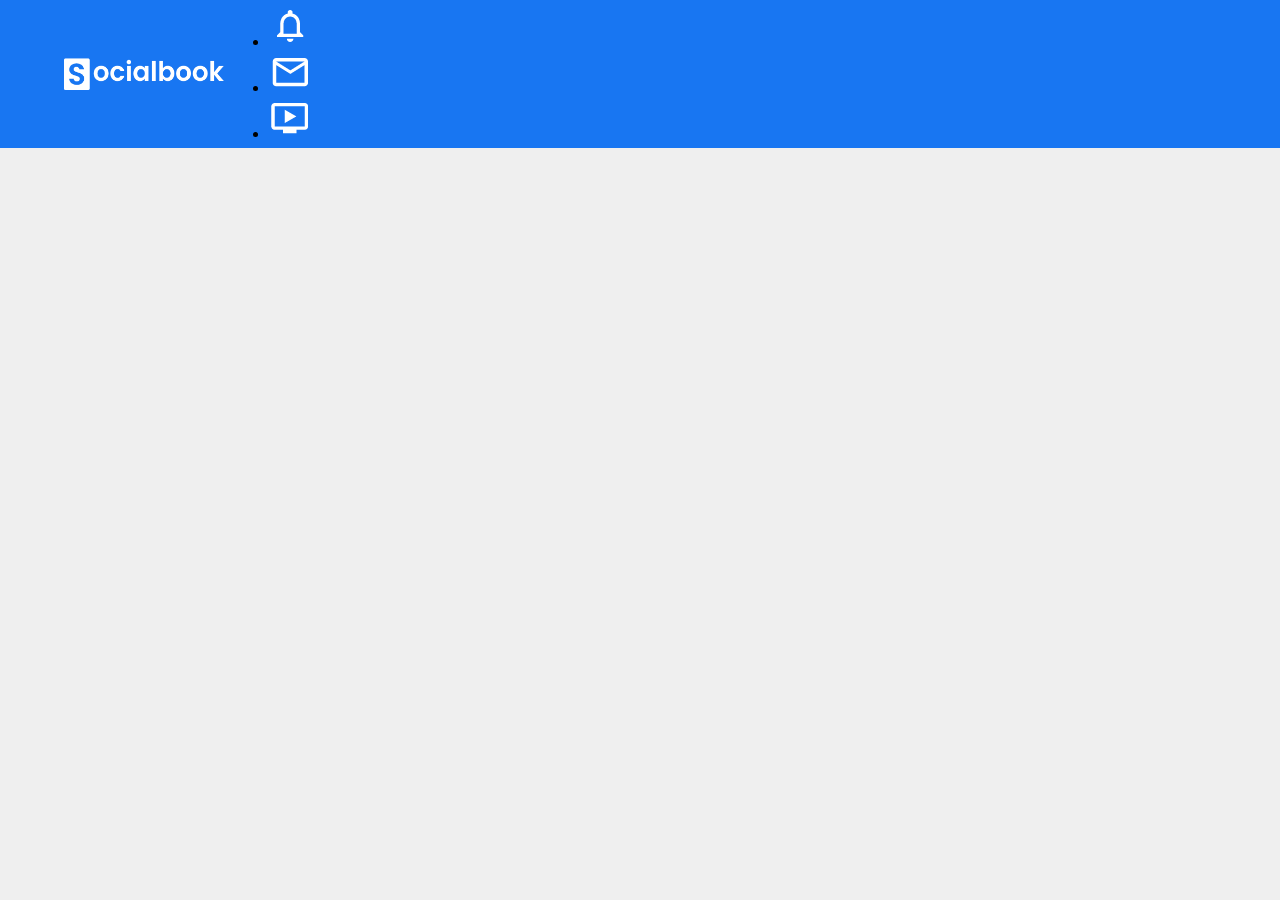
<file: social/index.html>
<!DOCTYPE html>
<html lang="en">
<head>
    <meta charset="UTF-8">
    <meta http-equiv="X-UA-Compatible" content="IE=edge">
    <meta name="viewport" content="width=device-width, initial-scale=1.0">
    <title>Social media website</title>
    <link rel="stylesheet" href="css/style.css">
</head>
<body>
    <nav>
        <div class="nav-left">
            <img src="images/logo.png" alt="logo" class="logo">
            <ul>
                <li><a href="#"><img src="images/notification.png" alt=""></a></li>
                <li><a href="#"><img src="images/inbox.png" alt=""></a></li>
                <li><a href="#"><img src="images/video.png" alt=""></a></li>
            </ul>
        </div>
        <div class="nav-right"></div>
    </nav>

</section>



</body>
</html>
</file>
<file: edumodo/css/style.css>
header{
    padding: 20px 0;
}
.logo{
    float: left;
}
.munu{
    float: left;
    text-align: right;
}
.menu ul{
    list-style: none;
    text-align: right;
}
.menu ul li{
    display: inline-block;
}
.menu ul li a{
    text-decoration: none;
    padding-right: 25px;
    font-size: 16px;
    line-height: 40px;
    font-weight: 400;
    color: #808080;
    transition: 0.3s;
}
.menu ul li a:hover{
    color: #ff5421;
}
/* header area style finish */
.hero{
    background-image: url(../img/banner/banner-4.jpg);
    background-repeat: no-repeat;
    background-size: cover;
}
.bg-overlay{
    background-color: transparent;
    background: linear-gradient(130deg, #03132D 0%, #FFFFFF00 100%);
    opacity: 0.85;
}
.hero .text span{
    color:#ff5421;
    font-size: 17px;
    font-family: 'Roboto', sans-serif;
}
.hero .text h3{
    color: #fff;
    font-family: 'Roboto', sans-serif;
    font-size: 70px;
    font-weight: 700;
    margin-top: 10px;
}
.hero .text p{
    margin: 10px 0;
    color: #fff;
    font-size: 18px;
    font-weight: 400;
    line-height: 28px;
    font-family: 'Roboto', sans-serif;
}
 button{
    color: #fff;
    font-size: 14px;
    line-height: 14px;
    font-weight: 600;
    padding: 18px 35px;
    background: #FF5421;
    border: none;
    border-radius: 5px;
    cursor: pointer;
    margin-top: 20px;
}
/* hero area design start here */

/* service area design start from here */

.service{
    background-color: #ff5421;
    padding: 70px 0;
}
.service .content{
    display: flex;
    justify-content: space-between;
}
.service .content .icon{
    padding: 25px;
    background: white;
    border-radius: 50%;
}
.service .content .icon i{
    font-size: 30px;
    color:#FF0000;
    margin: 0;
    padding: 0;;
}
.service .content .text h3{
    color: #fff;
    font-size: 24px;
    line-height: 28px;
    margin-bottom: 10px;
}
.service .content .text{
    padding-left: 20px;
    margin-bottom: 10px;
}
.service .content .text span{
    color: #fff;
    font-size: 16px;
    line-height: 18px;
}

/* services area design finsih here */
.best-univercity span{
    color: #FF5421;
    font-family: "Roboto", Sans-serif;
    font-size: 16px;
    font-weight: 500;
    text-transform: uppercase;
    letter-spacing: 1px;
}
.best-univercity h3{
    color: #132643;
    font-family: "Roboto", Sans-serif;
    font-size: 44px;
    font-weight: 700;
    margin-top: 20px;
    padding-right: 35px;
}
.best-univercity p{
    font-size: 16px;
    line-height: 24px;
    font-weight: 300;
}

/* best univercity area design finish here */
.program{
    background: #F5F5F5;
}
.program .text{
    text-align: center;
}
.program .text span{
    text-transform: uppercase;
    color: #ff5421;
    font-size: 16px;
    line-height: 16px;
    letter-spacing: 1px;
}
.program .text h3{
    color:#132643;
    text-transform: capitalize;
    font-size: 44px;
    font-weight: 700;
}
.program .dgree{
    margin-top: 40px;
    background: #fff;
    margin: 40px 10px;
    box-shadow: 1px 2px 5px #888888;
}
.program .dgree .content{
    padding: 30px 20px;
}
.program .dgree h2{
    color: #132643;
    text-transform: capitalize;
    font-family: 'Roboto', sans-serif;
    padding-bottom: 10px;
}
.program .dgree p{
    font-size: 16px;
    font-weight: 400;
    line-height: 24px;
    color: #61686E;
}
.program .dgree a{
    color: #e43804;
    font-weight: 600;
    line-height: 14px;
    margin-top: 10px;
    display: block;
}

/* program area design finish here */
 
/* course area design start from here */
.course{
    background: #F5F5F5;
}
.course .text{
    text-align: center;
}
.course .text span{
    text-transform: uppercase;
    color: #ff5421;
    font-size: 16px;
    line-height: 16px;
    letter-spacing: 1px;
}
.course .text h3{
    color:#132643;
    text-transform: capitalize;
    font-size: 44px;
    font-weight: 700;
}
.course .class{
    margin-top: 40px;
    background: #F7F7F7;
    margin: 40px 10px 20px 10px;
}
.course .class .content{
    padding: 30px 20px;
}
.course .class h2{
    color: #132643;
    text-transform: capitalize;
    font-family: 'Roboto', sans-serif;
    padding-bottom: 10px;
}
.course .class h6{
    background: #FF5421;
    padding: 2px 4px;
    border-radius: 5px;
    text-transform: capitalize;
    margin-bottom: 10px;
    display: inline-block;
    color: #fff;
    font-size: 14px;
    font-weight: 300;
}
.course .class span{
    display: inline-block;
    margin-bottom: 10px;
}
.course .class p{
    font-size: 16px;
    font-weight: 400;
    line-height: 24px;
    color: #61686E;
}
.course .class a{
    color: #e43804;
    font-weight: 600;
    line-height: 14px;
    margin-top: 10px;
    display: block;
}
/* course area design area finish here */

/* our client area design start from here */
.our-client{
    background-image: url(../img/bg/course-img-9\ \(1\).jpg);
    background-attachment: fixed;
    background-repeat: no-repeat;
    background-size: cover;
}
.our-client .overlay{
    background-color: rgba(255, 84, 33, 0.9);
}
.our-client h3{
    color: #fff;
    font-size: 45px;
    font-size: 700;
}
.our-client span{
    color: #fff;
    text-transform: capitalize;
    font-size: 16px;
}

/* our client area design finsih here */

.tesimonail .text{
    text-align: center;
    margin: auto;
}
.tesimonail .class{
    margin: 0px 5px;
}
.tesimonail .client{
    margin-top: 50px;
}
.tesimonail .text span{
    text-transform: uppercase;
    color: #ff5421;
    font-size: 16px;
    line-height: 16px;
    letter-spacing: 1px;
}
.tesimonail .text h3{
    color:#132643;
    text-transform: capitalize;
    font-size: 44px;
    font-weight: 700;
}
.tesimonail .content{
    background: #F5F5F5;
    padding: 40px 40px;
}
.tesimonail .content .person{
    display: flex;
}
.tesimonail .content >p{
    color: #61686e;
    font-size: 14px;
    margin-bottom: 30px;
    display: block;
}
.tesimonail .content >p::before{
    content: "\f10d";
    font-family: "Font Awesome 5 Free";
    font-weight: 900;
    color: #ece9f0;
    font-size: 26px;
    display: block;
    margin-bottom: 15px;
}
.tesimonail .content hr{
    position: relative;
}
.tesimonail .content hr::before{
    content: "";
    position: absolute;
    left: 31px;
    right: 0;
    height: 10px;
    width: 10px;
    background: blue;
    bottom: 0;
    top: -1px;
    border: 8px solid transparent;
    border-bottom-color: #ece9f0;
    transform: rotate(180deg);

}
.tesimonail .content .person{
    padding-top: 30px;
}
.tesimonail .content .person img{
    width: 60px;
    height: 60px;
    border-radius: 50%;
}

/* testimonail arear design finsh here */

/* best univercity area design finish here */
.Events{
    background: #F5F5F5;
}
.Events .text{
    text-align: center;
}
.Events .text span{
    text-transform: uppercase;
    color: #ff5421;
    font-size: 16px;
    line-height: 16px;
    letter-spacing: 1px;
}
.Events .text h3{
    color:#132643;
    text-transform: capitalize;
    font-size: 44px;
    font-weight: 700;
}
.Events .Even{
    margin-top: 40px;
    background: #fff;
    margin: 40px 10px;
}
.Events .Even .content{
    padding: 30px 20px;
}
.Events .Even h2{
    color: #132643;
    text-transform: capitalize;
    font-family: 'Roboto', sans-serif;
    padding-bottom: 10px;
}
.Events .Even ul{
    display: flex;
    justify-content: space-between;
    margin-bottom: 10px;
}
.Events .Even ul i{
    color: #ff5421;
    padding-right: 10px;
}
.Events .Even p{
    font-size: 16px;
    font-weight: 400;
    line-height: 24px;
    color: #61686E;
}
.Events .Even a{
    color: #e43804;
    font-weight: 600;
    line-height: 14px;
    margin-top: 10px;
    display: block;
}
/* Events area design finish here */

/* campus section area design start from here */
.campus{
    background: url(../img/banner/banner-4.jpg);
    background-repeat: no-repeat;
    background-attachment: fixed;
    background-position-x: center;
    background-size: cover;
    text-align: center;
} 
.campus .overlay{
    background-color: #03132D;
    opacity: 0.8;
    transition: 0.3s, border-radius 0.3s, opacity 0.3s;
}
.campus span{
    font-size: 14px;
    color: #FFF;
    font-weight: 300;
    text-transform: uppercase;
}
.campus h3{
    font-size: 45px;
    line-height: 45px;
    color: #fff;
    text-transform: capitalize;
}
.campus button{
    padding: 0;
    background: transparent;
}
.campus button i{
    font-size: 80px;
    transition-duration: 0.3s;
}
.campus button i:hover{
    color: tomato;
}
/* campus area design finsh here */
/* why choose area design start from here */
.choose{
    background:#F5F5F5;
}
.choose .content{
    padding: 50px 0px 0px 60px;
}
.choose .content .work{
    display: flex;
    margin-top: 30px;
}
.choose .content h3{
    font-size: 45px;
    color: #132643;
}
.choose .content .work i{
    padding: 20px 20px;
    background-color: #FF5421;
    border-radius: 50%;
    color: #fff;
    font-size: 30px;
    margin-right: 20px;
}
.choose .content h4{
    font-size: 24px;
    color: #132643;
    line-height: 30px;
    margin-bottom: 10px;
}
.choose .content p{
    font-size: 16px;
    color: #61686e;
    line-height: 30px;
    font-weight: 300;
}

/* choose area design finish here */
/* best univercity area design finish here */
.teacher .text{
    text-align: center;
}
.teacher .text span{
    text-transform: uppercase;
    color: #ff5421;
    font-size: 16px;
    line-height: 16px;
    letter-spacing: 1px;
}
.teacher .text h3{
    color:#132643;
    text-transform: capitalize;
    font-size: 44px;
    font-weight: 700;
}
.teacher .teach .img{
    position: relative;
}
.teacher .teach .img::before:hover{
    background-color: yellow;
}
/* teacher area design finish here */

/* latest news area design start from here  */
/* best univercity area design finish here */
.latest{
    background: #F5F5F5;
}
.latest .text{
    text-align: center;
}
.latest .text span{
    text-transform: uppercase;
    color: #ff5421;
    font-size: 16px;
    line-height: 16px;
    letter-spacing: 1px;
}
.latest .text h3{
    color:#132643;
    text-transform: capitalize;
    font-size: 44px;
    font-weight: 700;
}
.latest .Even{
    margin-top: 40px;
    background: #fff;
    margin: 40px 10px;
    overflow: hidden;
}
.latest .Even .content{
    padding: 30px 20px;
}
.latest .Even img{
    transition-duration: 0.5s;
}
.latest .Even:hover > img{
    transform: scale(1.1);
}
.latest .Even h2{
    color: #132643;
    text-transform: capitalize;
    font-family: 'Roboto', sans-serif;
    padding-bottom: 10px;
}
.latest .Even ul{
    display: flex;
    justify-content: space-between;
    margin-bottom: 10px;
}
.latest .Even ul i{
    color: #ff5421;
    padding-right: 10px;
}
.latest .Even p{
    font-size: 16px;
    font-weight: 400;
    line-height: 24px;
    color: #61686E;
}
.latest .Even a{
    color: #e43804;
    font-weight: 600;
    line-height: 14px;
    margin-top: 10px;
    display: block;
}
/* form area design finish */
footer{
    background: #252525;
}
footer h3{
    font-size: 30px;
    line-height: 30px;
    margin-bottom: 10px;
    color: #fff;
}
footer span{
    font-size: 16px;
    font-weight: 300;
    padding: 20px 0;
    color: #fff;
}
footer ul{
    margin-top: 10px;
}
footer ul li{
    padding: 5px 0;
}
footer ul li a{
    color: #FFF;
}
footer ul li i{
    padding-right: 10px;
}
footer ul li h4{
    color: #fff;
}
footer .map img{
    width: 90%;
}
/* footer top finsh */
.footer-bottom{
    background-color: #1D1D1D;
    padding: 50px 0;
}
.footer-bottom .ft ul{
    float:right;
}
.footer-bottom .ft ul li{
    display: inline-block;
    padding: 0px 10px;
}
.footer-bottom .ft ul li a{
    color: #fff;
}
.footer-bottom .ft span{
    color: #fff;
}
.footer-bottom .ft span a{
    color: #fff;
}
.footer-bottom .ft span a:hover{
    text-decoration: underline;
    color: red;
}
</file>
<file: edumodo/css/defult.css>
*{
    padding: 0;
    margin: 0;
}
body{
    @import url('https://fonts.googleapis.com/css2?family=Poppins:ital,wght@0,100;0,200;0,300;0,400;0,500;0,600;0,700;0,800;0,900;1,100;1,200;1,300;1,400;1,500;1,600;1,700;1,800;1,900&family=Roboto:ital,wght@0,100;0,300;0,400;0,500;0,700;0,900;1,100;1,300;1,400;1,500;1,700;1,900&display=swap');
    font-family: 'Poppins', sans-serif;
}
.container{
    width: 1150px;
    margin: auto;
}
.container::after,
.container::before{
    content: '';
    display: block;
    clear: both;
}
.col-33{
    width: 33.33%;
    float: left;
}
.col-20{
    width: 20%;
    float: left;
}
.col-25{
    width: 25%;
    float: left;
}
.col-30{
    width: 30%;
    float: left;
}
.col-33{
    width: 30%;
    float: left;
    margin: auto;
}
.col-40{
    width: 40%;
    float: left;
}
.col-50{
    width: 50%;
    float: left;
}
.col-60{
    width: 60%;
    float: left;
}
.col-70{
    width: 70%;
    float: left;
}
.col-80{
    width: 80%;
    float: left;
}
.col-90{
    width: 90%;
    float: left;
}
.col-100{
    width: 100%;
    float: left;
}
img{
    width: 100%;
}
.section-padding{
    padding: 100px 0;
}
a{
    text-decoration: none;
}
ul{
    list-style: none;
}
</file>
<file: omexo/css/defult.css>
*{
    margin: 0;
    padding: 0;
    box-sizing: border-box;
}
body{
    font-family: 'Rajdhani', sans-serif;
}
p{
    font-family: 'Rubik', sans-serif;
}
.container-full{
    width: 100%;
    margin: 0 auto;
}
.container-full::before,
.container-full::after, 
.container::after,
.container::before{
    content: '';
    display: block;
    clear: both;
}
.container{
    width: 1200px;
    margin: 0 auto;
}
.col-20{
    width: 20%;
    float: left;
    padding: 0 15px;
}
.col-25{
    width: 25%;
    float: left;
    padding: 0 15px;
}
.col-30{
    width: 30%;
    float: left;
    padding: 0 15px;
}
.col-33{
    width: 33.33%;
    float: left;
    padding: 0 15px;
}
.col-50{
    width: 50%;
    float: left;
    padding: 0 15px;
}
.col-60{
    width: 60%;
    float: left;
    padding: 0 15px;
}
img{
    width: 100%;
}
a{
    text-decoration: none;
}
ul{
    list-style: none;
}
.section-padding{
    padding: 100px 0;
}
/* 
font-family: 'Rajdhani', sans-serif;
font-family: 'Rubik', sans-serif;
*/
</file>
<file: omexo/css/style.css>
/* top header area design statr from here */
.top-header{
    background: #0e0a38;
}
.top-header .search-box{
    position: relative;
    padding-top: 10px;
}
.top-header .search-box input{
    background-color: rgba(255,255,255,0.1);
    border:none;
    padding: 15px 40px 15px 15px;
    color: #fff;
    border-radius: 3px;
}
.top-header .search-box i{
    position: absolute;
    right: 0px;
    top: 25px;
    opacity: 0.5;
    cursor: pointer;
    color: rgba(255,255,255,0.5);
}
.contact{
    text-align: right;
    padding-top: 20px;
}
.contact span{
    margin-left: 20px;
    font-size: 15px;
    color: #fff;
    font-family: 'Rubik', sans-serif;
    font-weight: 300;
}
.contact span i{
    padding-right: 10px;
}
.social-icon{
    text-align: right;
}
.social-icon li{
    display: inline-block;
}
.social-icon li a{
    color: #fff;
    margin: 20px 10px;
    display: inline-block;
    transition-duration: 0.5s;
    font-size: 14px;
    line-height: 25px;
}
.social-icon li a:hover{
    color: #FF630E;
}
/* top header area design finish  */
/* header area design start from here  */
header{
    padding: 10px 0;
}

.menu{
    text-align: right;
}
.menu ul li{
    display: inline-block;
    padding: 20px 15px;
}
.menu ul li a{
    color: #000;
    font-family: 'Rajdhani', sans-serif;
    font-weight: 700;
    text-transform: capitalize;
    font-size: 19px;
    line-height: 19px;
    transition-duration: 0.3s;
}
.menu ul li a:hover{
    color: #FF630E;
}
.curt{
    position: relative;
}
.curt::before{
    content: "0";
    position: absolute;
    height: 20px;
    width: 20px;
    background-color: #FF630E;
    border-radius: 50%;
    top: -12px;
    right: -12px;
    color: #fff;
    text-align: center;
    font-size: 12px;
    line-height: 20px;
}
.login a{
    background: #FE630E;
    font-size: 16px;
    font-weight: 300;
    font-family: 'Rbuik', sans-serif;
    color: #fff;
    padding: 10px 18px;
    display: inline-block;
    float: left;
    text-transform: capitalize;
    margin: 10px 0;
}
/* header area desin finsh here */

/* hero section area design start from here */

.hero{
    background: url(../img/background/banner-3.jpg);
    background-repeat: no-repeat;
    background-size: cover;
    text-align: center;
}
.hero .overlay{
    background-color: #050133;
    opacity: 0.7;
}
.hero span {
    color: #FF630E;
    font-family: "Rajdhani", Sans-serif;
    font-size: 20px;
    font-weight: 600;
    text-transform: uppercase;
    line-height: 30px;
    letter-spacing: 2px;
}
.hero h3{
    color: #FFFFFF;
    font-family: "Rajdhani", Sans-serif;
    font-size: 70px;
    font-weight: 700;
    text-transform: capitalize;
    line-height: 80px;
    width: 80%;
    margin: auto;
}
.hero p{
    color: #fff;
    font-size: 19px;
    font-weight: 500;
    line-height: 24px;
    padding: 30px 0;
    width: 60%;
    margin: auto;
}
.hero .link a{    
    border-radius: 4px 4px 4px 4px;
    background-color: #FF630E;
    color: #fff;
    padding: 15px 30px 15px 30px;
    font-family: "Rajdhani", Sans-serif;
    font-size: 16px;
    font-weight: 600;
    text-transform: uppercase;
    line-height: 26px;
    letter-spacing: 1px;
    transition-duration: 0.5s;
}
.hero .link a:nth-child(2){
    color: #FF630E;
    background: #fff;
    transition-duration: 0.5s;
}
.hero .link a:hover{
    color: #FE630E;
    background: #fff;
}
.hero .link a:nth-child(2):hover{
    color: #fff;
    background: #FF630E;
}
/* hero section area design finish here */

/* categories area design start from here  */
.categori .text{
    text-align: center;
}
.categori .text span{
    color: #FE630E;
    font-family: 'Rajdhani', sans-serif;
    font-size: 16px;
    font-weight: 600;
    text-transform: uppercase;
    line-height: 26px;
    letter-spacing: 1px;
}
.categori .text h3{
    color: #130f40;
    font-family: 'Rajdhani', sans-serif;
    font-size: 45px;
    font-weight: 700;
    text-transform: capitalize;
    line-height: 55px;
}
.categori .category{
    overflow: hidden;
    clear: both;
}
.categori .category .box{
    padding: 20px 20px 15px 20px;
    box-shadow: 0px 0px 15px 0px rgb(51 51 51 / 10%);
    text-align: center;
    transition-duration: 1s;
}
.categori .category .box:hover{
    box-shadow: 0px 10px 40px 0px rgb(51 51 51 / 20%);
}
.categori .category .box .text{
    margin: 25px 0;
}
.categori .category .box h3{
    font-family: "Rajdhani", Sans-serif;
    font-size: 24px;
    font-weight: 700;
    line-height: 34px;
}
.categori .category .box h5{
    color: #696969;
    font-family: "Rubik", Sans-serif;
    font-size: 16px;
    font-weight: 400;
    line-height: 28px;
}
.categori .button{
    text-align: center;
    overflow: hidden;
    margin-top: 50px;
}

.categori .button a{ 
    font-family: "Rajdhani", Sans-serif;
    font-size: 16px;
    font-weight: 600;
    text-transform: uppercase;
    line-height: 26px;
    letter-spacing: 1px;
    background-color: #FF630E;
    border-radius: 4px 4px 4px 4px;
    padding: 14px 30px 14px 30px;  
    display: inline-block ;
    color: #fff !important;
}
/* categouries area design finish here */

/* course area design start from here */
.courses{
    background: #F7F7F7;
}
.courses .text{
    text-align: center;
}
.courses .text span{
    color: #FE630E;
    font-family: 'Rajdhani', sans-serif;
    font-size: 16px;
    font-weight: 600;
    text-transform: uppercase;
    line-height: 26px;
    letter-spacing: 1px;
}
.courses .text h3{
    color: #130f40;
    font-family: 'Rajdhani', sans-serif;
    font-size: 45px;
    font-weight: 700;
    text-transform: capitalize;
    line-height: 55px;
}
.courses .all-courses .box{
    box-shadow: 0px 0px 15px 0px rgb(51 51 51 / 10%);
    text-align: center;
    transition-duration: 1s;
    margin-top: 70px;
}
.courses .all-courses .box:hover{
    box-shadow: 0px 10px 40px 0px rgb(51 51 51 / 20%);
}
.all-courses .details{
    text-align: left;
}
.all-courses .details .price{
    color: #FF630E;
    font-family: "Rajdhani", Sans-serif;
    font-size: 24px;
    font-weight: 700;
}
.all-courses .details h3{
    font-family: "Rajdhani", Sans-serif;
    font-size: 24px;
    font-weight: 700;
    line-height: 34px;
    transition-duration: 0.5s;
    cursor: pointer;
}
.all-courses .details .review li{
    display: inline-block;
    color: #f4c150;
}
.all-courses .details .review li:nth-child(6){
    color: #696969 !important;
}
.all-courses .details h3:hover{
    color: #FE630E;
}
.all-courses .details hr{
    width: 80%;
    margin: 30px auto;
    opacity: 0.3;
}
.all-courses .details .bottom{
    margin-bottom: 30px;
}
.all-courses .details .bottom i{
    line-height: 28px;
    font-weight: 400;
    font-style: normal;
    font-size: 16px;
    margin-right: 5px;
}
.all-courses .bottom{
    display: flex;
    justify-content: space-between;
}
.courses .button{
    text-align: center;
}
.courses .button a{
    font-family: "Rajdhani", Sans-serif;
    font-size: 16px;
    font-weight: 600;
    text-transform: uppercase;
    line-height: 26px;
    letter-spacing: 1px;
    background-color: #FF630E;
    border-radius: 4px 4px 4px 4px;
    padding: 14px 30px 14px 30px;  
    display: inline-block ;
    color: #fff !important;
}
/* course area design finish from here */
</file>
<file: social/css/style.css>
*{
    margin: 0;
    padding: 0;
    font-family: "
    'poppines' , sans-serif;
}
body{
    background-color: #efefef;   
}
nav{
    display: flex;
    align-items: center;
    justify-content: space-between;
    background-color: #1876f2;
    padding: 5px 5%;
}
.logo{
    width: 160px;
    margin-right: 45px;
}
.nav-left{
    display: flex;
    align-items: center;
}
</file>
